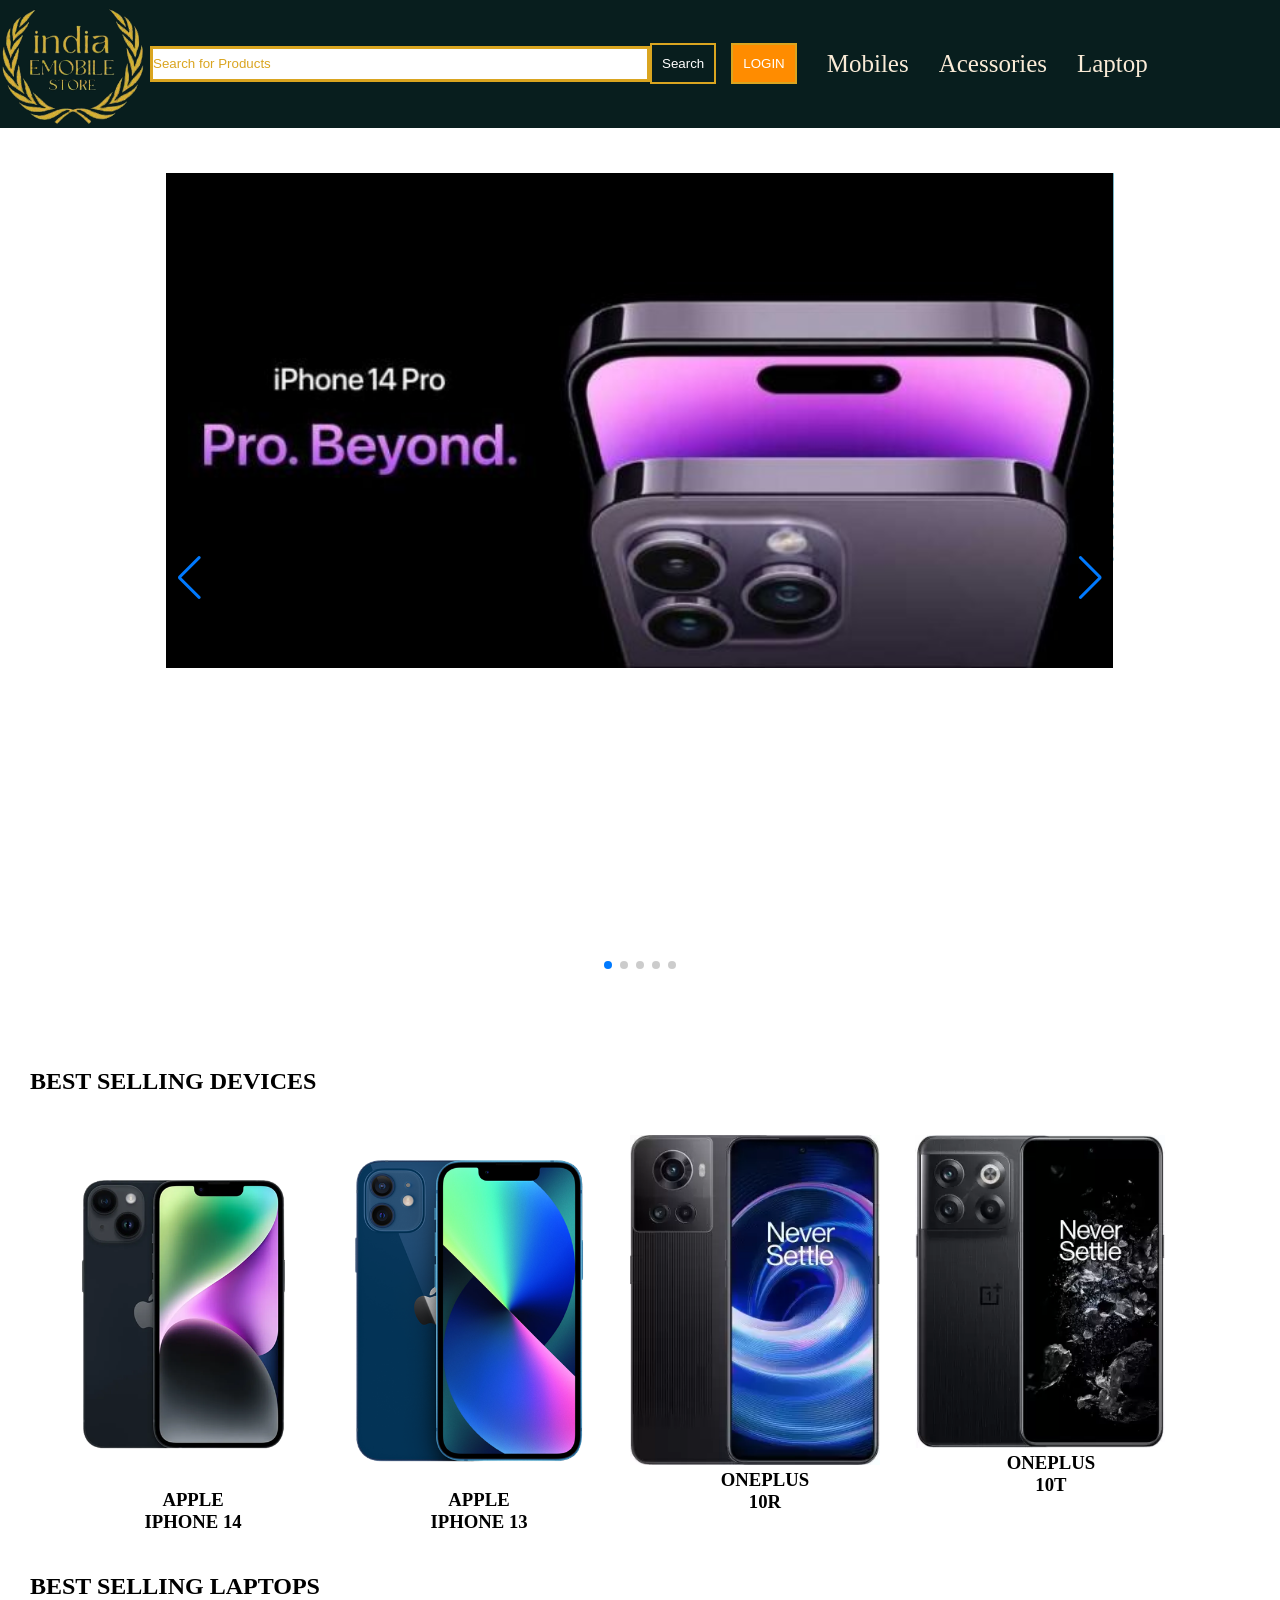
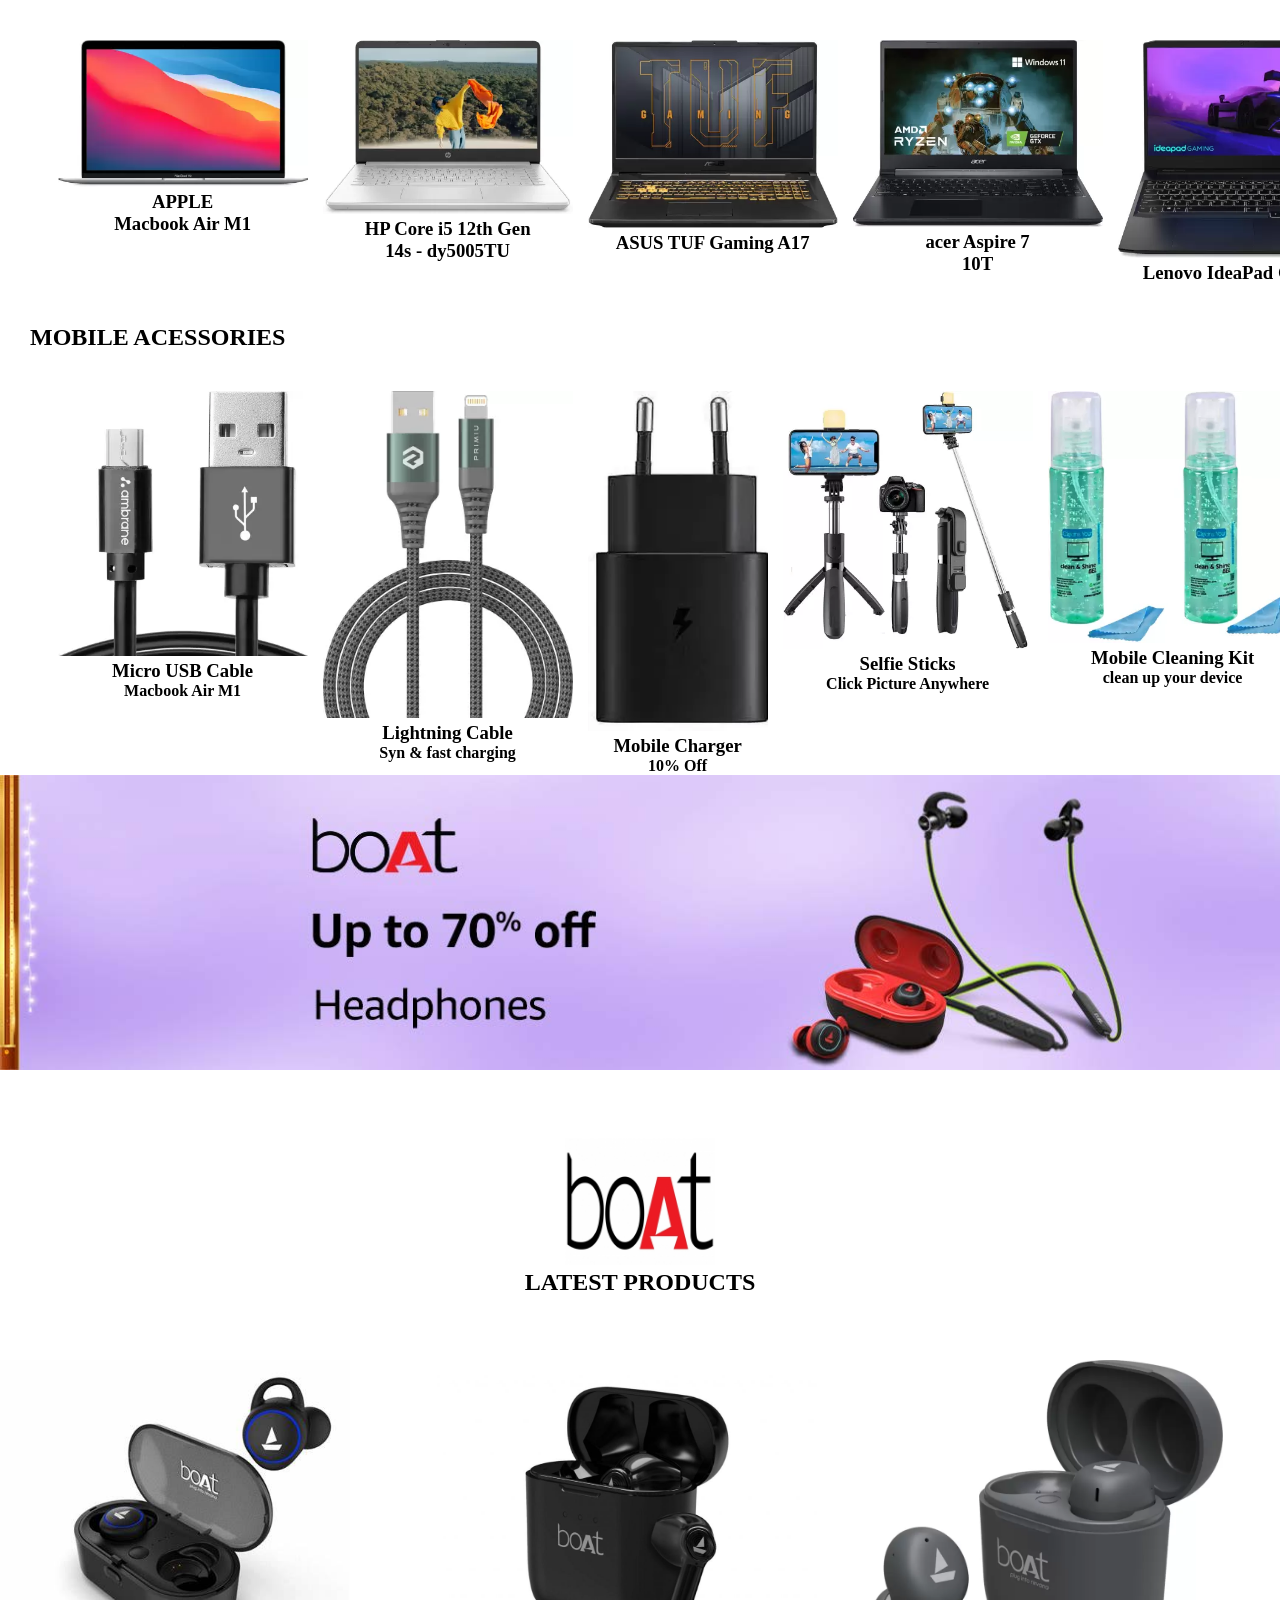
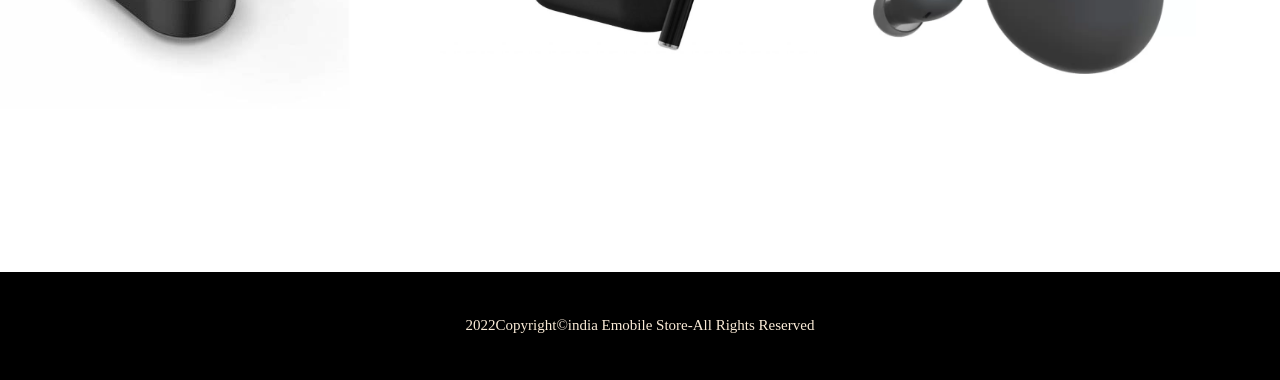
<file: e-mobile-store/index.html>
<!DOCTYPE html>
<html lang="en">

<head>
    <meta charset="UTF-8">
    <meta http-equiv="X-UA-Compatible" content="IE=edge">
    <meta name="viewport" content="width=device-width, initial-scale=1.0">
    <title>emobile store</title>
    <link rel="stylesheet" href="css/style.css">
    <link rel="stylesheet" href="css/utils.css">
    <link rel="stylesheet" href="https://cdn.jsdelivr.net/npm/swiper@8/swiper-bundle.min.css" />
</head>

<body>
    <header>
        <nav>
            <div class="logo"><img src="img/logo.png" width="150px" alt="logo"></div>
            <div class="search">
                <input type="text" name="" id="" placeholder="Search for Products">
                <button class="btn">Search</button>
            </div>
            <ul> 
                <li id="firstelement"></li>
                <li><a href="phone.html">Mobiles</a></li>
                <li><a href="acessories.html">Acessories</a></li>
                <li><a href="laptop.html">Laptop</a></li>
                <li id="username" style="color: #ff8c00;font-size: 1.3rem;font-weight: 500;"></li>
            </ul>
        </nav>
    </header>
    <main>
        <div class="slider">
            <div class="swiper">
                <div class="swiper-wrapper">
                    <div class="swiper-slide"><img src="img/iPhone.jpg" alt="img1"></div>
                    <div class="swiper-slide"><img src="img/sliderimg6.jpg" alt="img2"></div>
                    <div class="swiper-slide"><img src="img/sliderimg2.jpg" alt="img3"></div>
                    <div class="swiper-slide"><img src="img/sliderimg3.webp" alt="img4"></div>
                    <div class="swiper-slide"><img src="img/sliderimg5.jpg" alt="img5"></div>
                    ...
                </div>
                <div class="swiper-pagination"></div>
                <div class="swiper-button-prev"></div>
                <div class="swiper-button-next"></div>
            </div>
        </div>

        <body>
            <script src="https://cdn.jsdelivr.net/npm/swiper@8/swiper-bundle.min.js"></script>
            <script>
                const swiper = new Swiper('.swiper', {
                    autoplay: {
                        delay: 3000,
                        disableonInteraction: false,
                    },
                    loop: true,

                    pagination: {
                        el: '.swiper-pagination',
                        clickable: true,
                    },
                    navigation: {
                        nextEl: '.swiper-button-next',
                        prevEl: '.swiper-button-prev',
                    },
                });
            </script>
            <h2 class="my-2">BEST SELLING DEVICES</h2>
            <div class="cards">
                <div class="carditem">
                    <img src="img/iphone14.png" width="250px" alt="">
                    <div class="lines">
                        <h3 class="text-center">APPLE</h3>
                        <h3 class="text-center">IPHONE 14</h3>
                    </div>
                </div>
                <div class="carditem">
                    <img src="img/iphone13.png" width="250px" alt="">
                    <div class="lines">
                        <h3 class="text-center">APPLE</h3>
                        <h3 class="text-center">IPHONE 13</h3>
                    </div>
                </div>
                <div class="carditem">
                    <img src="img/oneplus 10r.png" width="250px" alt="">
                    <div class="lines">
                        <h3 class="text-center">ONEPLUS</h3>
                        <h3 class="text-center">10R</h3>
                    </div>
                </div>
                <div class="carditem">
                    <img src="img/oneplus 10t.webp" width="250px" alt="">
                    <div class="lines">
                        <h3 class="text-center">ONEPLUS</h3>
                        <h3 class="text-center">10T</h3>
                    </div>
                </div>
            </div>
            </div>
            <h2 class="my-2">BEST SELLING LAPTOPS</h2>
            <div class="cards">
                <div class="carditem">
                    <img src="img/MACBOOK AIR.webp" width="250px" alt="">
                    <div class="lines">
                        <h3 class="text-center">APPLE</h3>
                        <h3 class="text-center">Macbook Air M1</h3>
                    </div>
                </div>
                <div class="carditem">
                    <img src="img/HP CORE I5.webp" width="250px" alt="">
                    <div class="lines">
                        <h3 class="text-center">HP Core i5 12th Gen</h3>
                        <h3 class="text-center">14s - dy5005TU </h3>
                    </div>
                </div>
                <div class="carditem">
                    <img src="img/ASUS TUF.webp" width="250px" alt="">
                    <div class="lines">
                        <h3 class="text-center">ASUS TUF Gaming A17</h3>
                    </div>
                </div>
                <div class="carditem">
                    <img src="img/ACER.webp" width="250px" alt="">
                    <div class="lines">
                        <h3 class="text-center">acer Aspire 7</h3>
                        <h3 class="text-center">10T</h3>
                    </div>
                </div>
                <div class="carditem">
                    <img src="img/LENOVO.webp" width="250px" alt="">
                    <div class="lines">
                        <h3 class="text-center">Lenovo IdeaPad Gaming</h3>
                    </div>
                </div>
            </div>
            <h2 class="my-2">MOBILE ACESSORIES</h2>
            <div class="cards">
                <div class="carditem">
                    <img src="img/mobilecable.webp" width="250px" alt="">
                    <div class="lines">
                        <h3 class="text-center">Micro USB Cable</h3>
                        <h4 class="text-center">Macbook Air M1</h4>
                    </div>
                </div>
                <div class="carditem">
                    <img src="img/lightiningcable.webp" width="250px" alt="">
                    <div class="lines">
                        <h3 class="text-center">Lightning Cable</h3>
                        <h4 class="text-center">Syn & fast charging</h4>
                    </div>
                </div>
                <div class="carditem">
                    <img src="img/mobilecharger1.webp" width="180px" alt="">
                    <div class="lines">
                        <h3 class="text-center">Mobile Charger</h3>
                        <h4 class="text-center">10% Off</h4>
                    </div>
                </div>
                <div class="carditem">
                    <img src="img/selfiestick.webp" width="250px" alt="">
                    <div class="lines">
                        <h3 class="text-center">Selfie Sticks</h3>
                        <h4 class="text-center">Click Picture Anywhere</h4>
                    </div>
                </div>
                <div class="carditem">
                    <img src="img/mobilecleaningkit.webp" width="250px" alt="">
                    <div class="lines">
                        <h3 class="text-center">Mobile Cleaning Kit</h3>
                        <h4 class="text-center">clean up your device</h4>
                    </div>
                </div>
            </div>
            <div>
                <img width="1475px" src="img/boats1.jpg" alt="">
            </div>
            <section class="product mtop">
                <div class="container">
                  <div class="heading heading2">
                    <img width="150px" src="img/boatlogo.jpg" alt="">
                    <h2>LATEST PRODUCTS</h2>
                  </div>
          
                  <div class="content mtop grid">
                    <div class="box">
                      <div class="img">
                        <img width="350px" src="img/BOAT5.jpg" />
                      </div>
                      <div class="text">
                        <!-- <h3>BOAT</h3> -->
                        <!-- <h3>(Starlight Black,256GB)</h3> -->
                        <!-- <p><span>₹47999 </span> ₹31999</p> -->
                      </div>
                    </div>
                    <div class="box">
                      <div class="img">
                        <img width="380px" src="img/BOAT6.jpg" />
                      </div>
                      <div class="text">
                        <!-- <h3>BOAT</h3> -->
                        <!-- <h3>(Starry Black,256GB)</h3> -->
                        <!-- <p><span>₹37990</span>₹25999</p> -->
                      </div>
                    </div>
                    <div class="box">
                      <div class="img">
                        <img width="350px" src="img/BOAT4.webp" />
                      </div>
                      <div class="text">
                        <!-- <h3>BOAT</h3> -->
                        <!-- <h3>(Shimmer Gold,128GB)</h3> -->
                        <!-- <p><span>₹38999 </span> ₹29999</p> -->
                      </div>
                    </div>
                  </div>
                </div>
              </section>
    </main>
    </div>
    <footer class="flex-all-center">
        <p>2022Copyright&copy;india Emobile Store-All Rights Reserved</p>
    </footer>
    <script src="js/login.js"></script> 
</body>


</html>
</file>
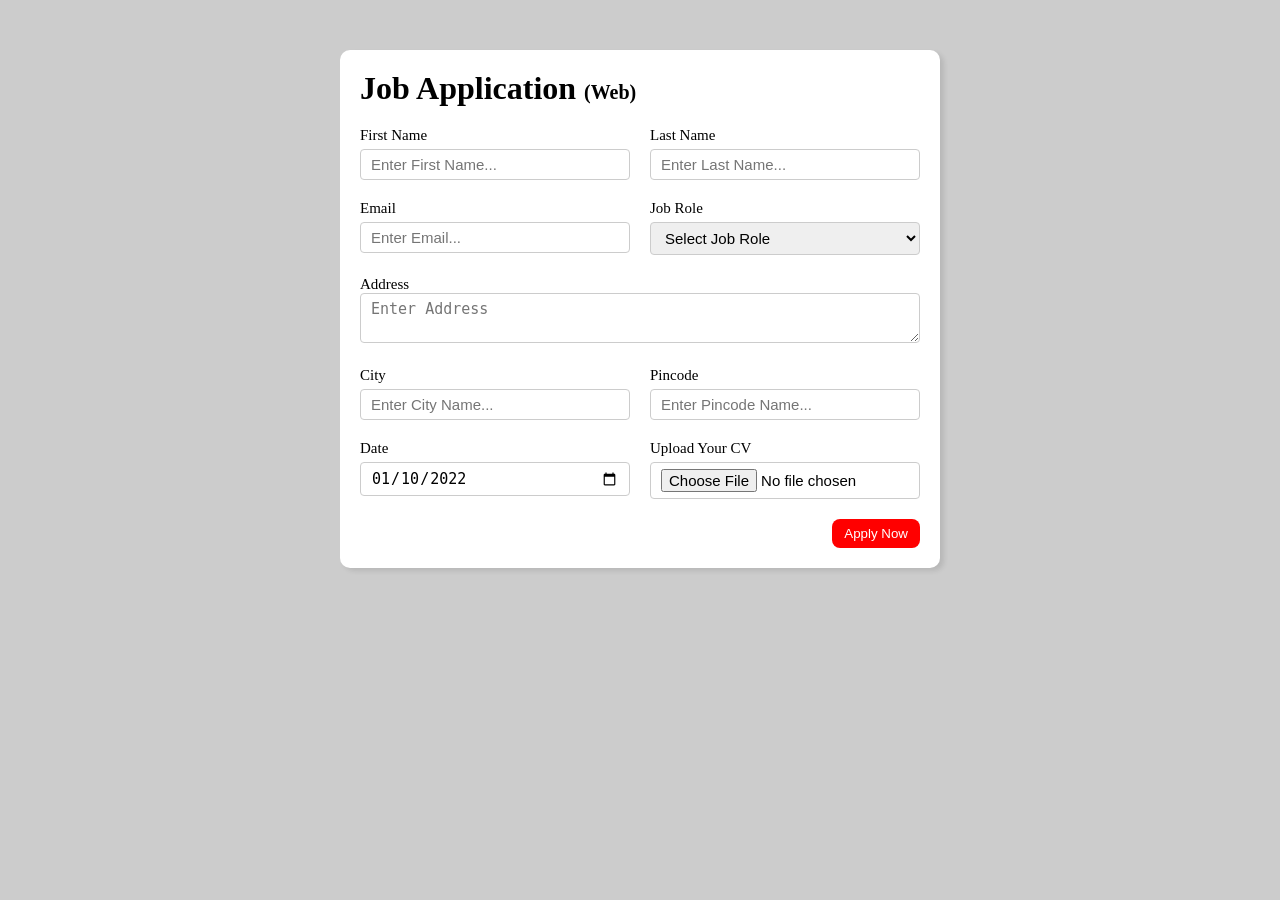
<file: form/index.html>
<!DOCTYPE html>
<html lang="en">
  <head>
    <meta charset="UTF-8" />
    <meta http-equiv="X-UA-Compatible" content="IE=edge" />
    <meta name="viewport" content="width=device-width, initial-scale=1.0" />
    <title>Job Application Form</title>
    <link rel="stylesheet" href="style.css" />
  </head>
  <body>
    <div class="container">
      <div class="apply_box">
        <h1>
          Job Application
          <span class="title_small">(Web)</span>
        </h1>
        <form action="">
          <div class="form_container">
            <div class="form_control">
              <label for="first_name"> First Name </label>
              <input
                id="first_name"
                name="first_name"
                placeholder="Enter First Name..."
              />
            </div>
            <div class="form_control">
              <label for="last_name"> Last Name </label>
              <input
                id="last_name"
                name="last_name"
                placeholder="Enter Last Name..."
              />
            </div>
            <div class="form_control">
              <label for="email"> Email </label>
              <input
                type="email"
                id="email"
                name="email"
                placeholder="Enter Email..."
              />
            </div>
            <div class="form_control">
              <label for="job_role"> Job Role </label>
              <select id="job_role" name="job_role">
                <option value="">Select Job Role</option>
                <option value="frontend">Frontend Developer</option>
                <option value="backend">Backend Developer</option>
                <option value="full_stack">Full Stack Developer</option>
                <option value="ui_ux">UI UX Designer</option>
              </select>
            </div>
            <div class="textarea_control">
              <label for="address"> Address </label>
              <textarea
                id="address"
                name="address"
                row="4"
                cols="50"
                placeholder="Enter Address"
              ></textarea>
            </div>
            <div class="form_control">
              <label for="city"> City </label>
              <input id="city" name="city" placeholder="Enter City Name..." />
            </div>
            <div class="form_control">
              <label for="pincode"> Pincode </label>
              <input
                type="number"
                id="pincode"
                name="pincode"
                placeholder="Enter Pincode Name..."
              />
            </div>
            <div class="form_control">
              <label for="date"> Date </label>
              <input value="2022-01-10" type="date" id="date" name="date" />
            </div>
            <div class="form_control">
              <label for="upload"> Upload Your CV </label>
              <input type="file" id="upload" name="upload" />
            </div>
          </div>
          <div class="button_container">
            <button type="submit">Apply Now</button>
          </div>
        </form>
      </div>
    </div>
  </body>
</html>
</file>
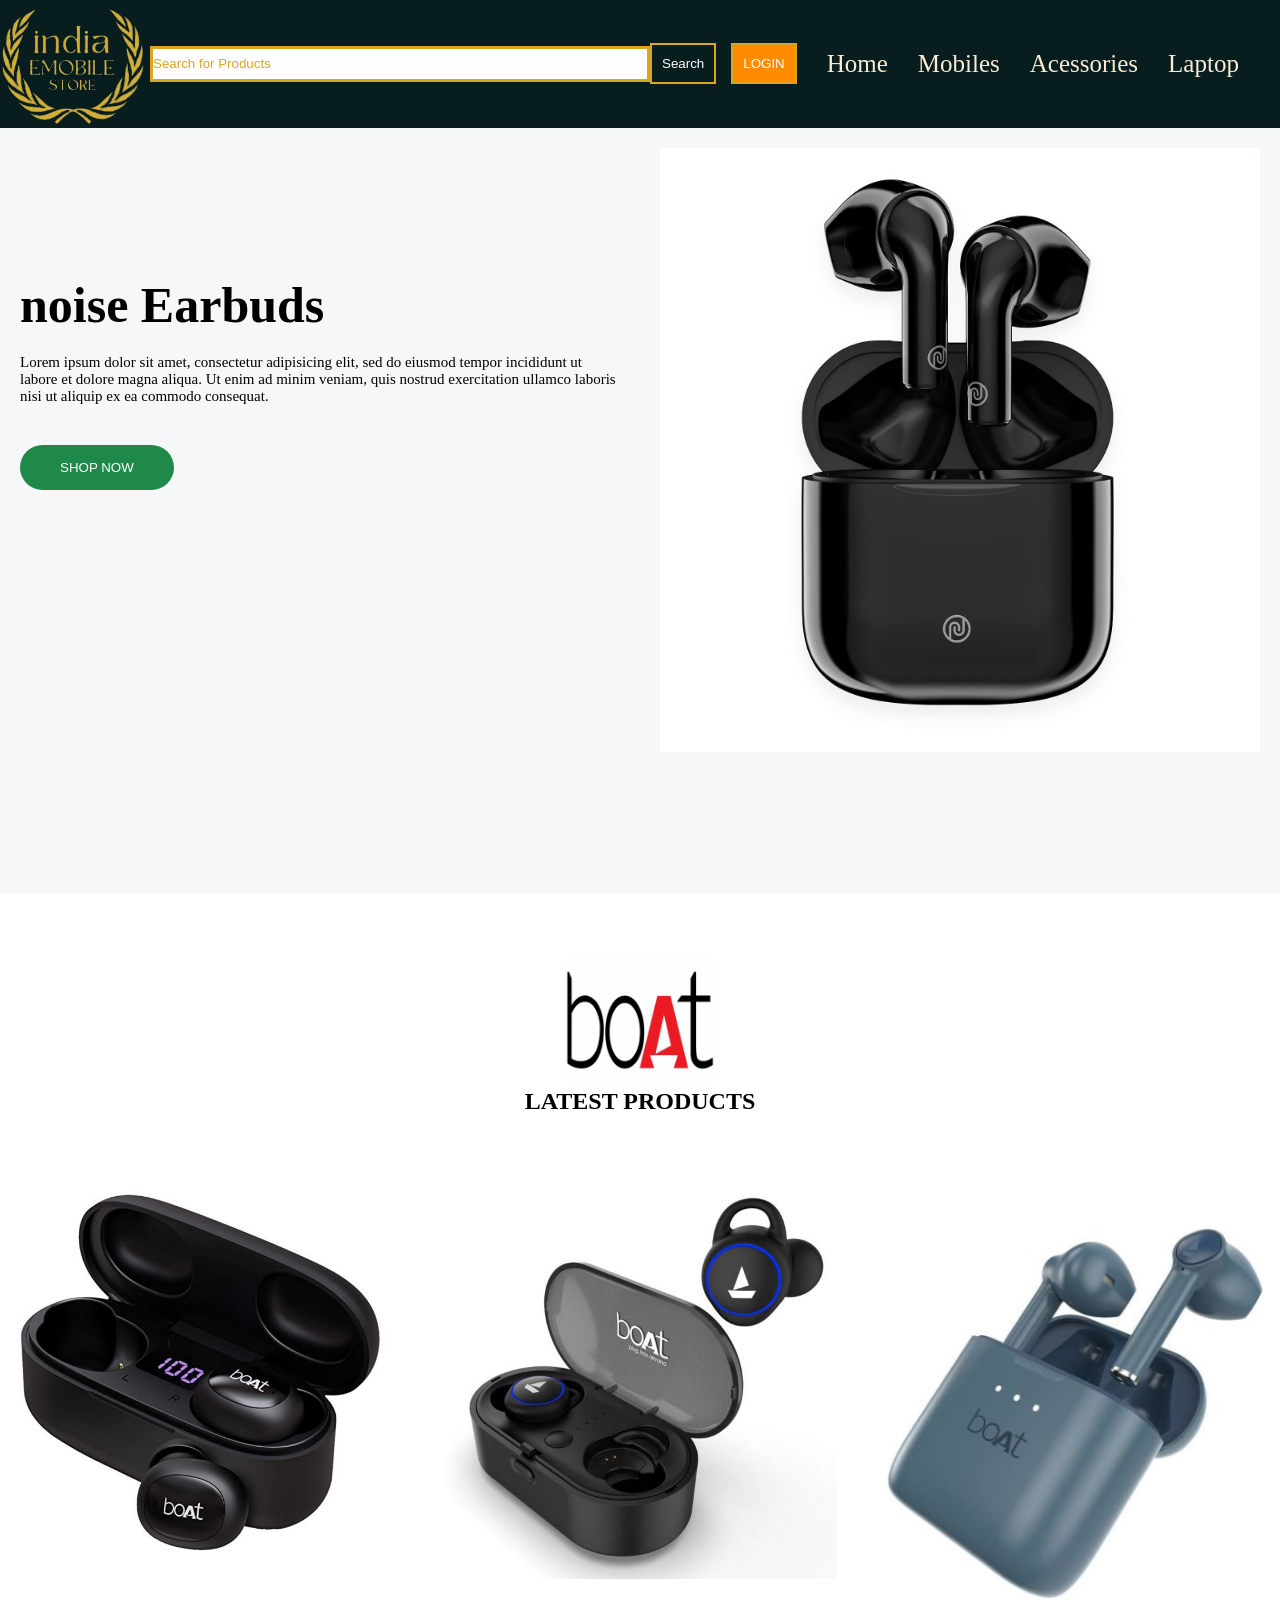
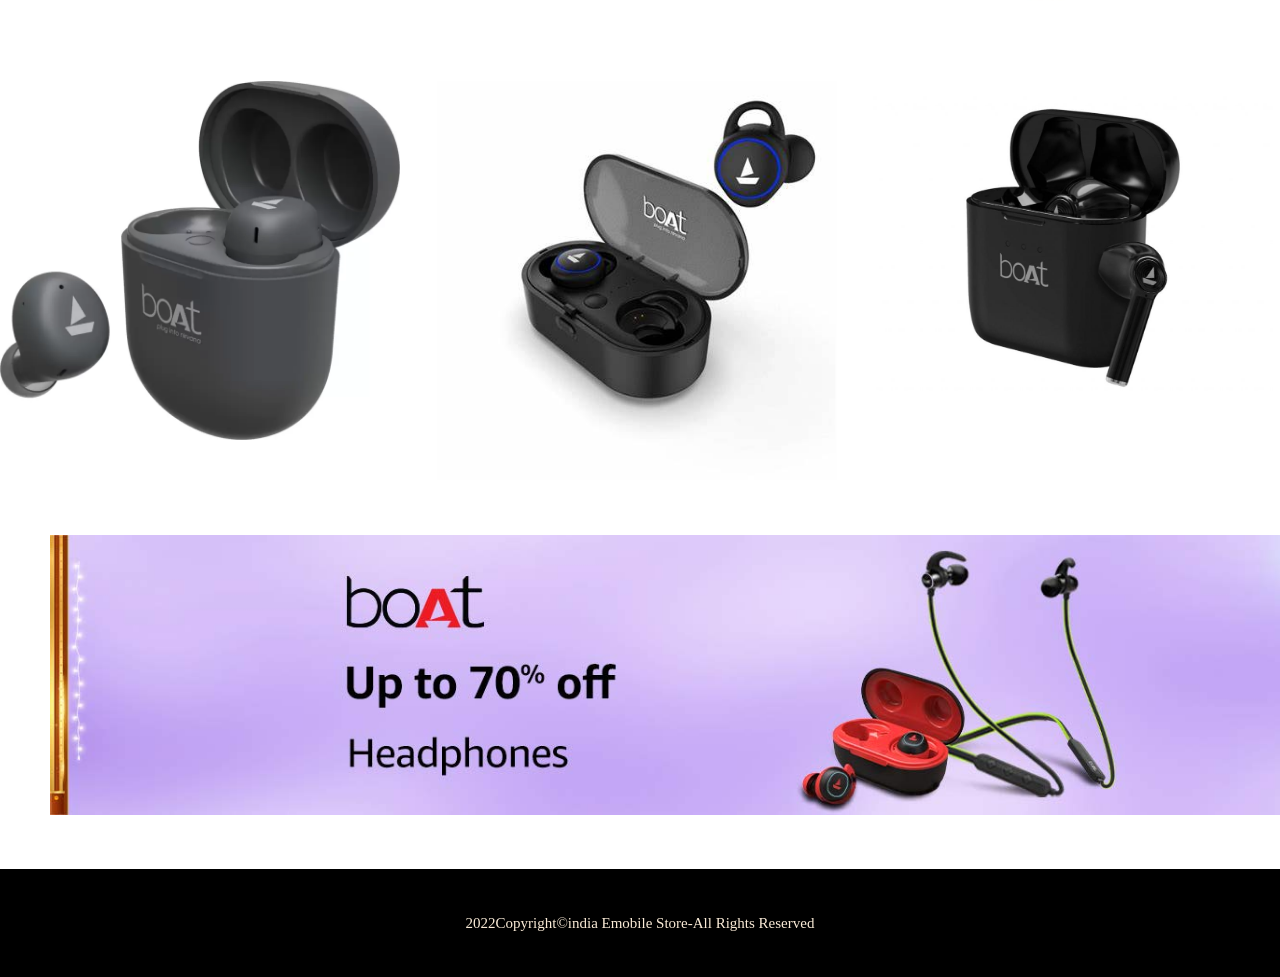
<file: e-mobile-store/acessories.html>
<!DOCTYPE html>
<html lang="en">
<head>
    <meta charset="UTF-8">
    <meta http-equiv="X-UA-Compatible" content="IE=edge">
    <meta name="viewport" content="width=device-width, initial-scale=1.0">
    <title>emobile store</title>
    <link rel="stylesheet" href="css/style.css">
    <link rel="stylesheet" href="css/utils.css">
</head>
<body>
    <header>
        <nav>
            <div class="logo"><img src="img/logo.png" width="150px" alt="logo"></div>
            <div class="search">
                <input type="text"name="" id="" placeholder="Search for Products">
                <button class="btn">Search</button>
            </div>
            <ul>
                <li id="firstelement"></li>
                <li><a href="index.html">Home</a></li>
                <li><a href="phone.html">Mobiles</a></li>
                <li><a href="acessories.html">Acessories</a></li>
                <li><a href="laptop.html">Laptop</a></li>
                <li id="username" style="color: #ff8c00;font-size: 1.3rem;font-weight: 500;"></li>
            </ul>
        </nav>
    </header>
    <section class="home">
        <div class="head_container">
          <div class="">
            <div class="slide">
              <div class="slide-content">
                <div class="left top">
                  <h1>noise Earbuds</h1>
                  <p>
                    Lorem ipsum dolor sit amet, consectetur adipisicing elit, sed
                    do eiusmod tempor incididunt ut labore et dolore magna aliqua.
                    Ut enim ad minim veniam, quis nostrud exercitation ullamco
                    laboris nisi ut aliquip ex ea commodo consequat.
                  </p>
                  <button class="btn1">SHOP NOW</button>
                </div>
                <div class="right">
                  <img src="img/noiseear.jpg" alt="" />
                </div>
              </div>
            </div>
          </div>
        </div>
      </section>
      <section class="product mtop">
        <div class="container">
          <div class="heading heading2">
            <img width="150px" src="img/boatlogo.jpg" alt="">
            <h2>LATEST PRODUCTS</h2>
          </div>
  
          <div class="content mtop grid">
            <div class="box">
              <div class="img">
                <img width="400px" src="img/BOAT1.jpeg" />
              </div>
            </div>
            <div class="box">
              <div class="img">
                <img width="400px" src="img/BOAT2.jpg" />
              </div>
            </div>
            <div class="box">
              <div class="img">
                <img width="400px" src="img/BOAT3.png" />
              </div>
            </div>
            <div class="box">
              <div class="img">
                <img width="400px" src="img/BOAT4.webp" />
                
              </div>
            </div>
            <div class="box">
              <div class="img">
                <img width="400px" src="img/BOAT5.jpg" />
              </div>
            </div>
            <div class="box">
              <div class="img">
                <img width="400px" src="img/BOAT6.jpg" />
              </div>
            </div>
          </div>
        </div>
      </section>
      <section style="margin: 50px;">
        <img width="1400px" src="img/boats1.jpg" alt="">
      </section>
    <footer class="flex-all-center">
        <p>2022Copyright&copy;india Emobile Store-All Rights Reserved</p>
    </footer>
    <script src="js/login.js"></script>  
</body>
</html>
</file>
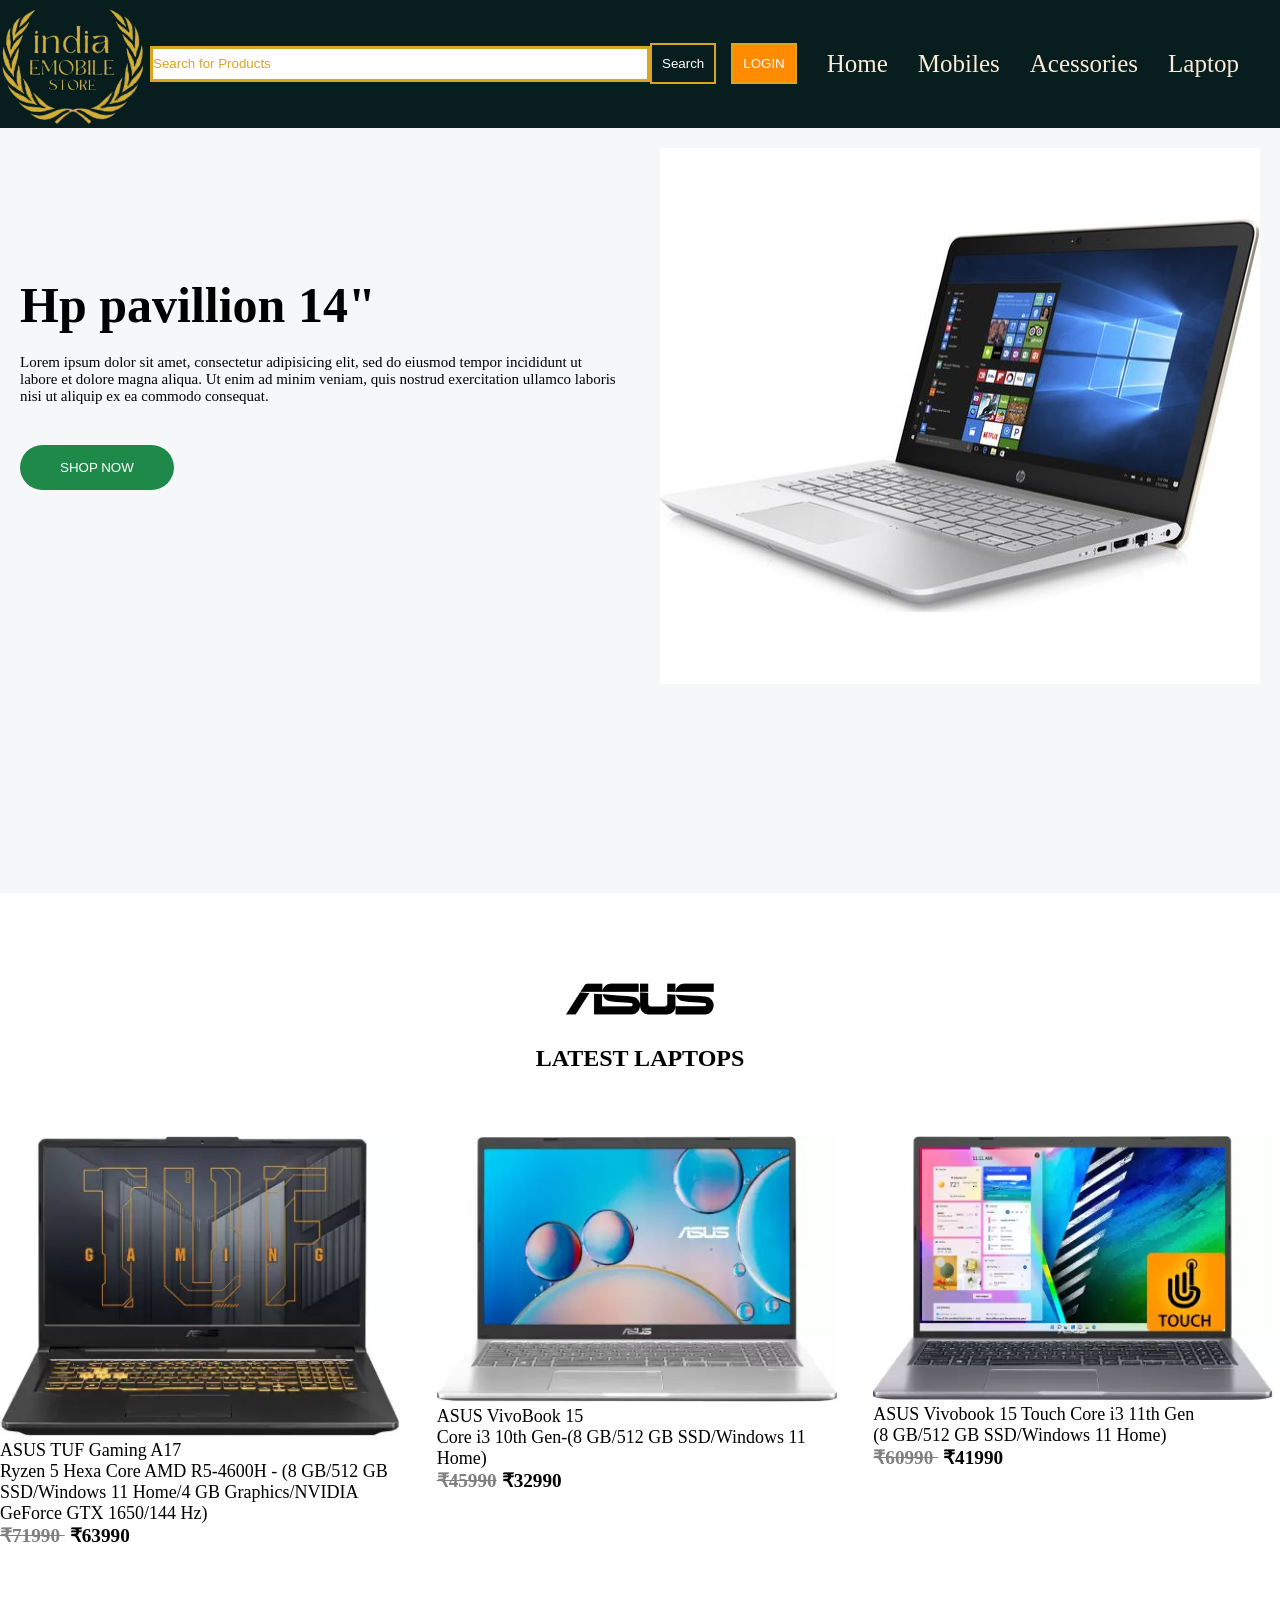
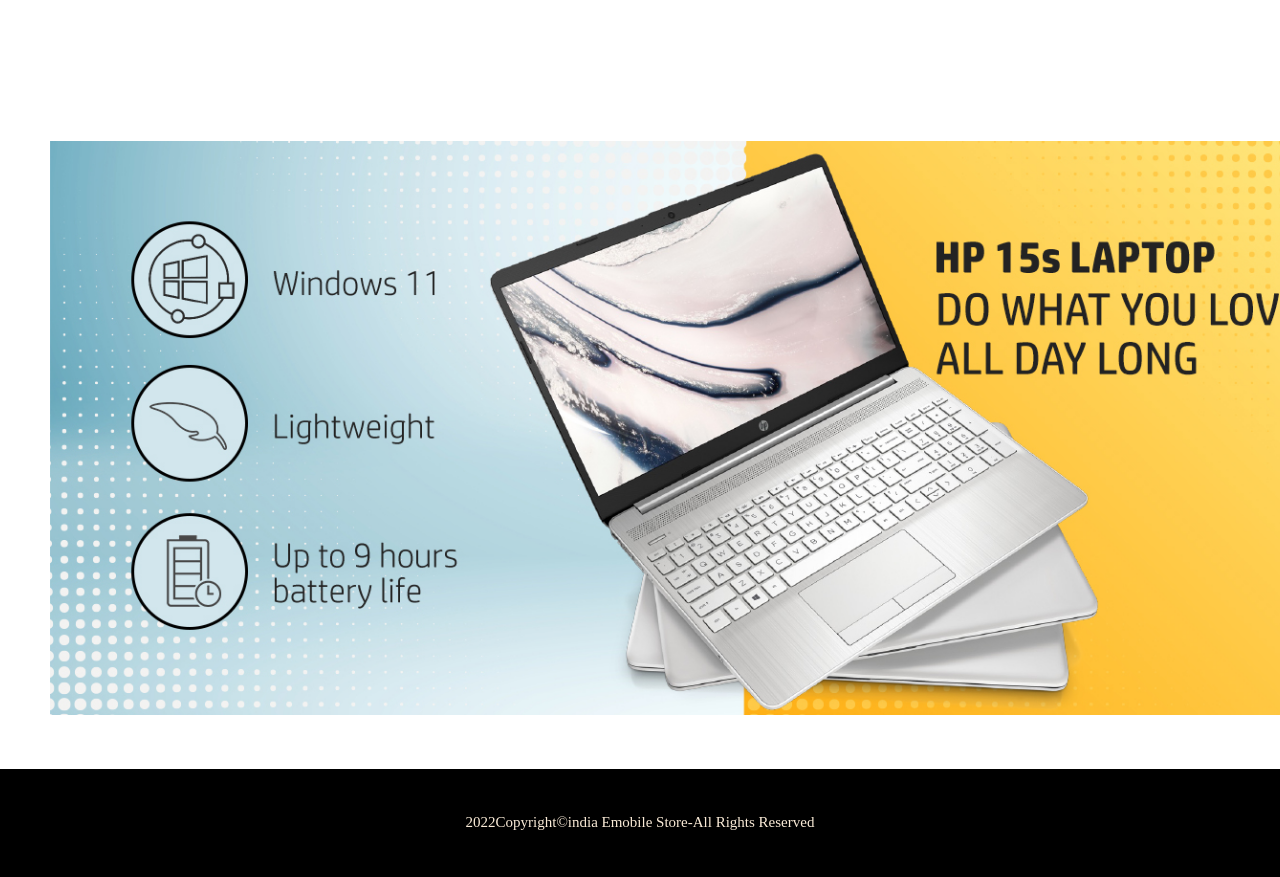
<file: e-mobile-store/laptop.html>
<!DOCTYPE html>
<html lang="en">
<head>
    <meta charset="UTF-8">
    <meta http-equiv="X-UA-Compatible" content="IE=edge">
    <meta name="viewport" content="width=device-width, initial-scale=1.0">
    <title>emobile store</title>
    <link rel="stylesheet" href="css/style.css">
    <link rel="stylesheet" href="css/utils.css">
</head>
<body>
    <header>
        <nav>
            <div class="logo"><img src="img/logo.png" width="150px" alt="logo"></div>
            <div class="search">
                <input type="text"name="" id="" placeholder="Search for Products">
                <button class="btn">Search</button>
            </div>
            <ul>
                <li id="firstelement"></li>
                <li><a href="index.html">Home</a></li>
                <li><a href="phone.html">Mobiles</a></li>
                <li><a href="acessories.html">Acessories</a></li>
                <li><a href="laptop.html">Laptop</a></li>
                <li id="username" style="color: #ff8c00;font-size: 1.3rem;font-weight: 500;"></li>
            </ul>
        </nav>
    </header>
    <section class="home">
        <div class="head_container">
          <div class="">
            <div class="slide">
              <div class="slide-content">
                <div class="left top">
                  <h1>Hp pavillion 14"</h1>
                  <p>
                    Lorem ipsum dolor sit amet, consectetur adipisicing elit, sed
                    do eiusmod tempor incididunt ut labore et dolore magna aliqua.
                    Ut enim ad minim veniam, quis nostrud exercitation ullamco
                    laboris nisi ut aliquip ex ea commodo consequat.
                  </p>
                  <button class="btn1">SHOP NOW</button>
                </div>
                <div class="right">
                  <img src="img/hppav14.jpg" alt="" />
                </div>
              </div>
            </div>
          </div>
        </div>
      </section>
      <section class="product mtop">
        <div class="container">
          <div class="heading heading2">
            <img width="150px" src="img/Asus-Logo.png" alt="">
            <h2>LATEST LAPTOPS</h2>
          </div>
  
          <div class="content mtop grid">
            <div class="box">
              <div class="img">
                <img width="400px" src="img/ASUS TUF.webp"/>
              </div>
              <div class="text">
                <h3>ASUS TUF Gaming A17</h3>
                <h3>Ryzen 5 Hexa Core AMD R5-4600H - (8 GB/512 GB SSD/Windows 11 Home/4 GB Graphics/NVIDIA GeForce GTX 1650/144 Hz)</h3>
                <p><span>₹71990 </span>₹63990</p>
              </div>
            </div>
            <div class="box">
              <div class="img">
                <img width="400px" src="img/ASUS15.webp" />
              </div>
              <div class="text">
                <h3>ASUS VivoBook 15</h3>
                <h3>Core i3 10th Gen-(8 GB/512 GB SSD/Windows 11 Home) </h3>
                <p><span>₹45990</span>₹32990</p>
              </div>
            </div>
            <div class="box">
              <div class="img">
                <img width="400px" src="img/ASUS15TOUCH.webp" />
              </div>
              <div class="text">
                <h3>ASUS Vivobook 15 Touch Core i3 11th Gen</h3>
                <h3>(8 GB/512 GB SSD/Windows 11 Home)</h3>
                <p><span>₹60990 </span> ₹41990</p>
              </div>
            </div>
          </div>
        </div>
      </section>
      <section style="margin: 50px;">
            <img width="1400px" src="img/sliderimg6.jpg" alt="">
      </section>
    <footer class="flex-all-center">
        <p>2022Copyright&copy;india Emobile Store-All Rights Reserved</p>
    </footer>
    <script src="js/login.js"></script> 
</body>
</html>
</file>
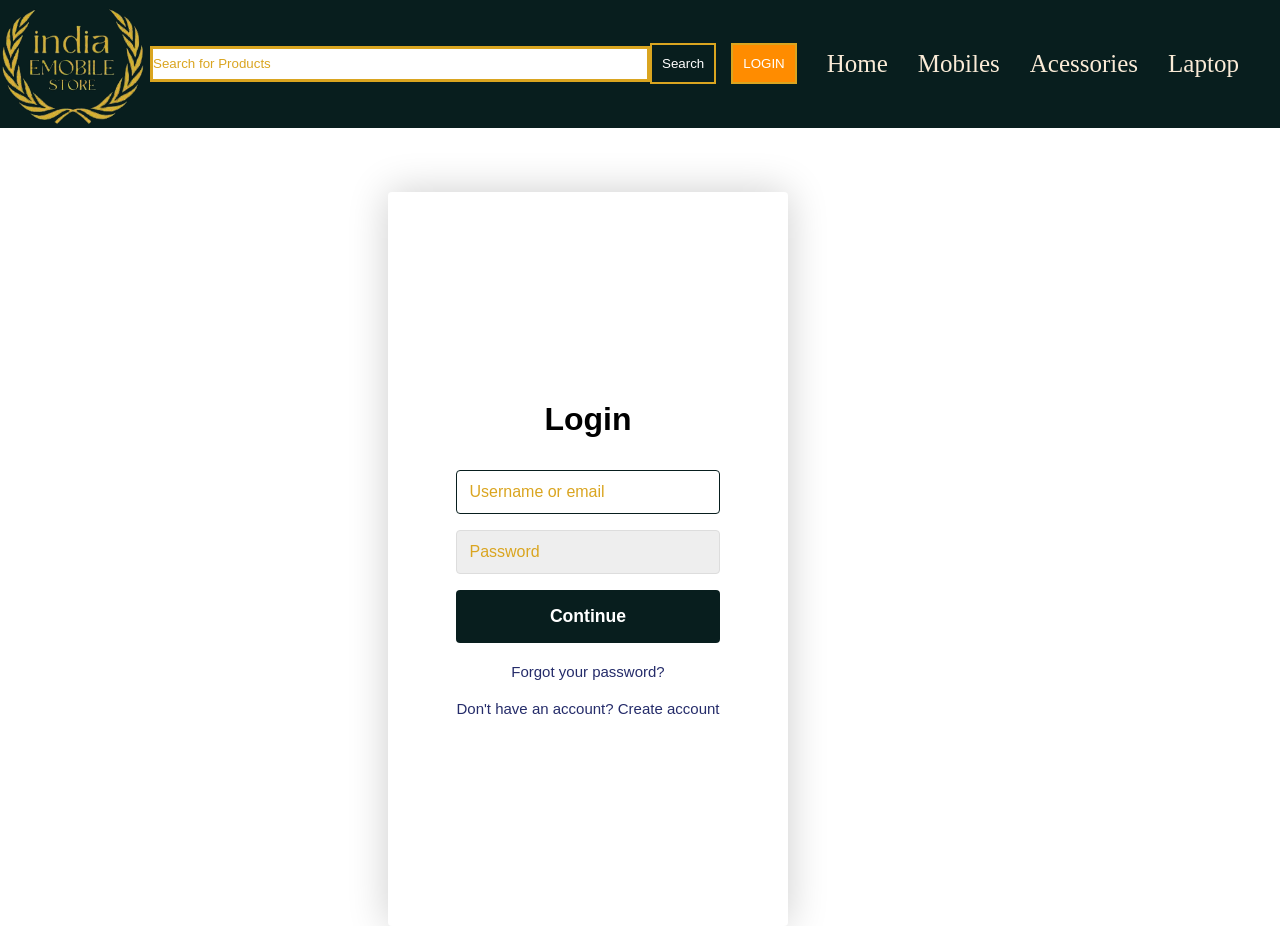
<file: e-mobile-store/login.html>
<!DOCTYPE html>
<html lang="en">
<head>
    <meta charset="UTF-8">
    <meta http-equiv="X-UA-Compatible" content="IE=edge">
    <meta name="viewport" content="width=device-width, initial-scale=1.0">
    <title>login</title>
    <link rel="stylesheet" href="css/style.css">
    <link rel="stylesheet" href="css/utils.css">
    <link rel="stylesheet" href="css/main.css">
</head>

<body>
    <header>
        <nav>
            <div class="logo"><img src="img/logo.png" width="150px" alt="logo"></div>
            <div class="search">
                <input type="text"name="" id="" placeholder="Search for Products">
                <button class="btn">Search</button>
            </div>
            <ul>
                <!-- <li><a href="login.html"><button class="login" id="loginbutton">LOGIN</button></a></li> -->
                <li id="firstelement"></li>
                <li><a href="index.html">Home</a></li>
                <li><a href="phone.html">Mobiles</a></li>
                <li><a href="acessories.html">Acessories</a></li>
                <li><a href="laptop.html">Laptop</a></li>
            </ul>
        </nav>
        <main>
            <div class="container">
                <form class="form" id="login">
                    <h1 class="form__title">Login</h1>
                    <div class="form__message form__message--error"></div>
                    <div class="form__input-group">
                        <input type="text" class="form__input" id="loginEmail" autofocus placeholder="Username or email">
                        <div class="form__input-error-message"></div>
                    </div>
                    <div class="form__input-group">
                        <input type="password" class="form__input" id="loginPassword" autofocus placeholder="Password">
                        <div class="form__input-error-message"></div>
                    </div>
                    <button class="form__button" type="submit">Continue</button>
                    <p class="form__text">
                        <a href="#" class="form__link">Forgot your password?</a>
                    </p>
                    <p class="form__text">
                        <a class="form__link" href="./" id="linkCreateAccount">Don't have an account? Create account</a>
                    </p>
                </form>
                <form class="form form--hidden" id="createAccount">
                    <h1 class="form__title">Create Account</h1>
                    <div class="form__message form__message--error"></div>
                    <div class="form__input-group">
                        <input type="text" id="UserName" class="form__input" autofocus placeholder="Name">
                        <div class="form__input-error-message"></div>
                    </div>
                    <div class="form__input-group">
                        <input type="text" id="RegisterEmail" class="form__input" autofocus placeholder="Email Address">
                        <div class="form__input-error-message"></div>
                    </div>
                    <div class="form__input-group">
                        <input type="password" id="RegisterPassword" class="form__input" autofocus placeholder="Password">
                        <div class="form__input-error-message"></div>
                    </div>
                    <div class="form__input-group">
                        <input type="password" id="RegisterPasswordConf" class="form__input" autofocus placeholder="Confirm password">
                        <div class="form__input-error-message"></div>
                    </div>
                    <button class="form__button" type="submit">Continue</button>
                    <p class="form__text">
                        <a class="form__link" href="./" id="linkLogin">Already have an account? Sign in</a>
                    </p>
                </form>
            </div>
            <script src="js/main.js"></script> 
            <script src="js/login.js"></script> 
             
        </main>
    </header>
</body>
</html>
</file>
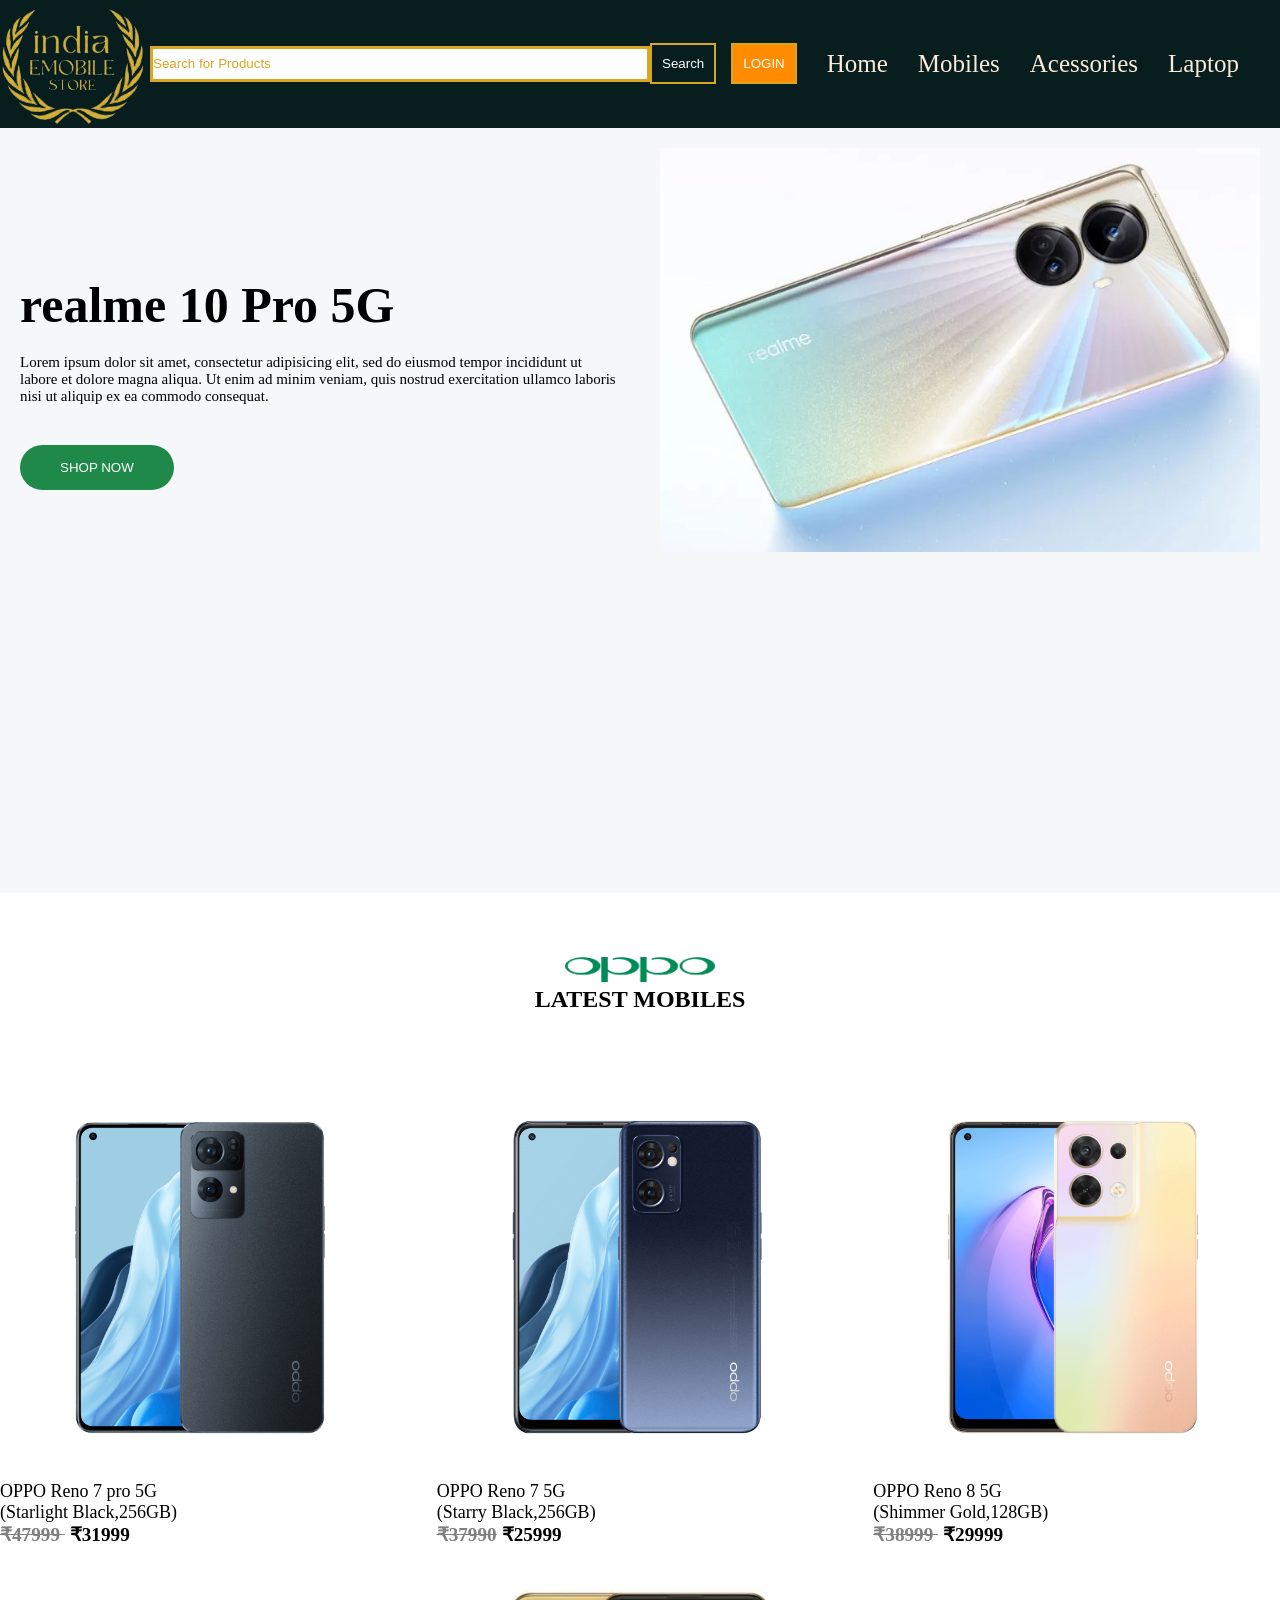
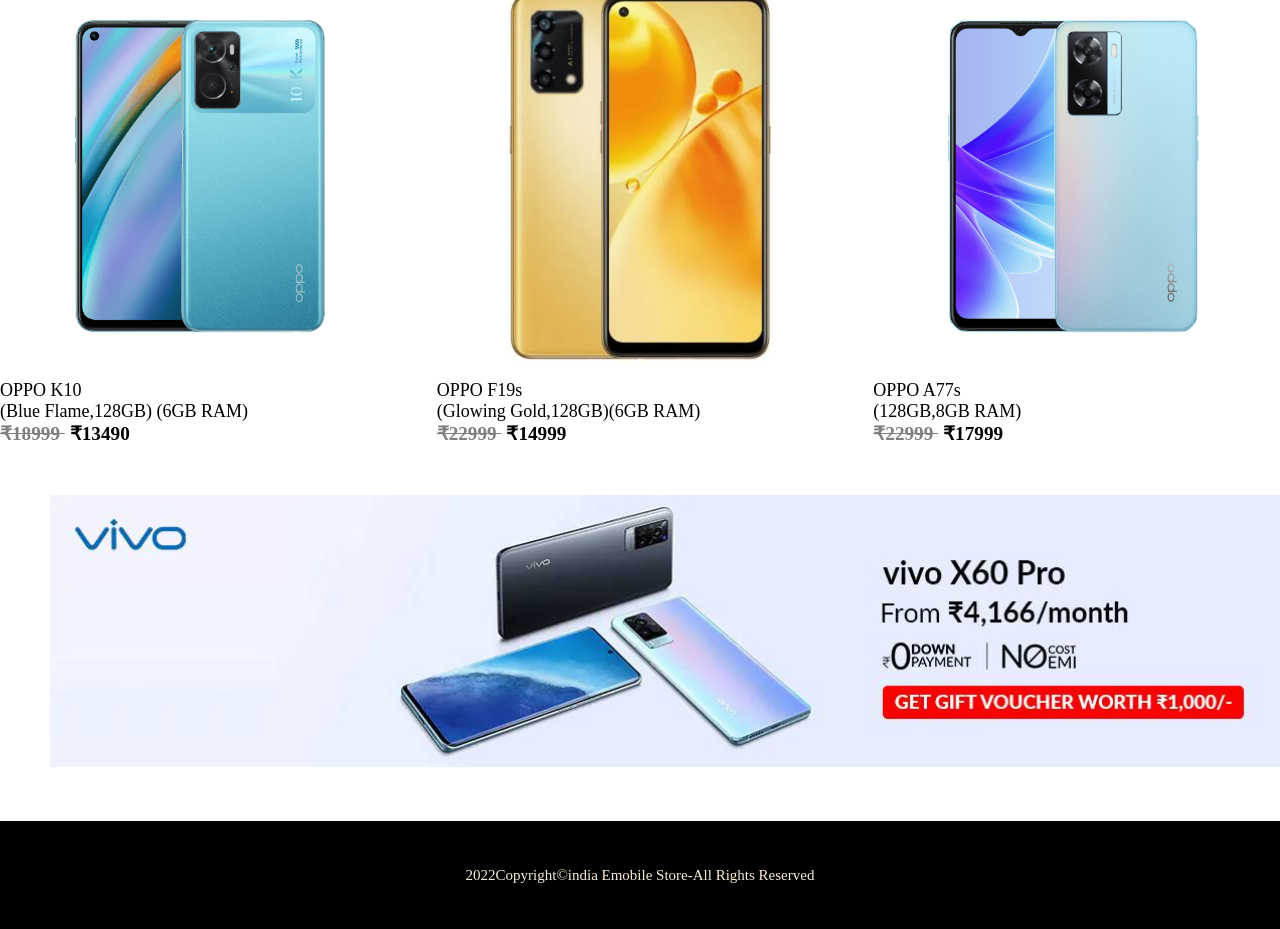
<file: e-mobile-store/phone.html>
<!DOCTYPE html>
<html lang="en">
<head>
    <meta charset="UTF-8">
    <meta http-equiv="X-UA-Compatible" content="IE=edge">
    <meta name="viewport" content="width=device-width, initial-scale=1.0">
    <title>emobile store</title>
    <link rel="stylesheet" href="css/style.css">
    <link rel="stylesheet" href="css/utils.css">
</head>
<body>
  <header>
        <nav>    
            <div class="logo"><img src="img/logo.png" width="150px" alt="logo"></div>
            <div class="search">
                <input type="text"name="" id="" placeholder="Search for Products">
                <button class="btn">Search</button>
            </div>
            <ul>
              <li id="firstelement"></li>
                <li><a href="index.html">Home</a></li>
                <li><a href="phone.html">Mobiles</a></li>
                <li><a href="acessories.html">Acessories</a></li>
                <li><a href="laptop.html">Laptop</a></li>
                <li id="username" style="color: #ff8c00;font-size: 1.3rem;font-weight: 500;"></li>
            </ul>
        </nav>
    </header>
    <section class="home">
        <div class="head_container">
          <div class="">
            <div class="slide">
              <div class="slide-content">
                <div class="left top">
                  <h1>realme 10 Pro 5G</h1>
                  <p>
                    Lorem ipsum dolor sit amet, consectetur adipisicing elit, sed
                    do eiusmod tempor incididunt ut labore et dolore magna aliqua.
                    Ut enim ad minim veniam, quis nostrud exercitation ullamco
                    laboris nisi ut aliquip ex ea commodo consequat.
                  </p>
                  <button class="btn1">SHOP NOW</button>
                </div>
                <div class="right">
                  <img src="img/realme-10-pro.webp" alt="" />
                </div>
              </div>
            </div>
          </div>
        </div>
      </section>
      <section class="product mtop">
        <div class="container">
          <div class="heading heading2">
            <img width="150px" src="img/OPPO_logo.png" alt="">
            <h2>LATEST MOBILES</h2>
          </div>
  
          <div class="content mtop grid">
            <div class="box">
              <div class="img">
                <img width="400px" src="img/oppo.png" />
              </div>
              <div class="text">
                <h3>OPPO Reno 7 pro 5G</h3>
                <h3>(Starlight Black,256GB)</h3>
                <p><span>₹47999 </span> ₹31999</p>
              </div>
            </div>
            <div class="box">
              <div class="img">
                <img width="400px" src="img/oppo2.png" />
              </div>
              <div class="text">
                <h3>OPPO Reno 7 5G</h3>
                <h3>(Starry Black,256GB)</h3>
                <p><span>₹37990</span>₹25999</p>
              </div>
            </div>
            <div class="box">
              <div class="img">
                <img width="400px" src="img/oppo3.png" />
              </div>
              <div class="text">
                <h3>OPPO Reno 8 5G</h3>
                <h3>(Shimmer Gold,128GB)</h3>
                <p><span>₹38999 </span> ₹29999</p>
              </div>
            </div>
            <div class="box">
              <div class="img">
                <img width="400px" src="img/oppo4.png" />
                
              </div>
              <div class="text">
                <h3>OPPO K10  </h3>
                 <h3>  (Blue Flame,128GB)  (6GB RAM)</h3> 
                <p><span>₹18999 </span> ₹13490</p>
              </div>
            </div>
            <div class="box">
              <div class="img">
                <img width="400px" src="img/Oppo-F19s-500x500.webp" />
              </div>
              <div class="text">
                <h3>OPPO F19s</h3>
                <h3>(Glowing Gold,128GB)(6GB RAM)</h3>
                <p><span>₹22999 </span> ₹14999</p>
              </div>
            </div>
            <div class="box">
              <div class="img">
                <img width="400px" src="img/oppo6.png" />
              </div>
              <div class="text">
                <h3>OPPO A77s</h3>
                <h3>(128GB,8GB RAM)</h3>
                <p><span>₹22999 </span>₹17999</p>
              </div>
            </div>
          </div>
        </div>
      </section>
      <section style="margin: 50px;">
            <img width="1410px" src="img/vivo-slide.jpg" alt="">
      </section>
    <footer class="flex-all-center">
        <p>2022Copyright&copy;india Emobile Store-All Rights Reserved</p>
    </footer>
    <script src="js/login.js"></script> 
</body>
</html>
</file>
<file: e-mobile-store/css/style.css>
@import url("https://fonts.googleapis.com/css2?family=Poppins:wght@300;400;500;600;700;800;900&display=swap");
:root{  
  --color:rgb(8, 30, 30);
  --green:rgb(30, 137, 73);
  --gray: #F6F7F8;
  --yellow: #FFD200;
  --dark: rgb(18, 82, 82); 
}
*{
    margin: 0px;
    padding: 0;
    box-sizing: border-box;
}
header{display: flex;
    position: sticky;
    top: 0;
}
header{background-color: rgb(8, 30, 30);}
nav ul{
    display: flex;
justify-content:flex-start;
align-items:center;
 }
nav ul li{list-style-type: none;
padding: 0 15px;}
nav ul li a{text-decoration: none;
    color: antiquewhite;
    font-size: 25px;
}
nav ul li a:hover{
   color: rgb(226, 176, 51) ;
   font-weight:bolder;
}
nav{
    display: flex;
}
.logo{display: flex;}
.search{
    display: flex;
    align-items: center;
}
.search input{
    width: 500px;
    height: 36px;
    border: 3px solid goldenrod;
}
::placeholder{color:goldenrod;}
.btn{color:white;
    border: 2px solid goldenrod;
background-color: rgb(8, 30, 30);
padding: 11px 10px;
cursor: pointer;}
.btn:hover{font-weight: 700;}
.login{color:white;
    border: 2px solid goldenrod;
background-color:darkorange;
padding: 11px 10px;
cursor: pointer;}
.login:hover{font-weight:600;}
.container{
    min-height: calc(100vh - 58px - 12vh);
}
.slider{position: static;
    width:100% ;
    height: 100vh;
    display: flex;
    align-items: center;
    justify-content: center;

}
.swiper{
    width: 74%;
    height: 90%;
}
.swiper-slide img{
    width: 100%;
}
.cards{
    max-width: 91vw;
    margin: auto;
    display: grid;
    grid-gap: 15px 15px;
     grid-template-columns: auto auto auto auto auto;
}
.cards img:hover{
    width:17vw ;
    opacity: 0.9;
}

 footer{
    height: 12vh;
    background-color: black;color: antiquewhite;
} 
.home img {
    width: 100%;
    height: 100%;
  }
  
  .top {
    margin-top: 10%;
  }
  
  .mtop {
    margin-top: 5%;
  }
  
  .left,
  .right {
    width: 50%;
    padding: 20px;
  }
  
  .home {
    background: var(--gray);
    height: 85vh;
  }
  .slide-content{
    display: flex;
  }
  .slide {
    width: 100%;
    height: 70vh;
  }
  
  .slide h3 {
    color: var(--color);
    font-weight: 400;
    letter-spacing: 2px;
    margin-top: 20px;
    margin-bottom: 20px;
  }
  
  .slide h1 {
    font-size: 50px;
  }
  
  p {
    margin-top: 20px;
    margin-bottom: 20px;
    font-size: 15px;
  }
  
  .btn1 {
    background: var(--green);
    padding: 15px 40px;
    outline: none;
    border: none;
    border-radius: 50px;
    color: white;
    text-transform: uppercase;
    transition: 0.5s;
    cursor: pointer;
    margin-top: 20px;
    margin-bottom: 20px;
  }
  
  .btn1:hover {
    background: black;
  }
  .grid {
    display: grid;
    grid-template-columns: repeat(3, 1fr);
    grid-gap: 30px;
  }
  
  .heading2 {
    text-align: center;
  }
  
  .heading2::after {
    left: 47%;
  }
  
  .product .img {
    cursor: pointer;
  }
  
  .product .content {
    text-align: left;
  }
  
  .product .text h3 {
    font-weight: 400;
    font-size: 18px;
  }
  
  .product .text p {
    margin: 0;
    font-size: larger;
    font-weight: bolder;
  }
  
  .product .text p span {
    text-decoration: line-through;
    opacity: 0.5;
    margin-right: 5px;
  }
</file>
<file: e-mobile-store/css/utils.css>
.flex-all-center{
    display: flex;
    justify-content: center;
    align-items: center;
}
.text-center{
    text-align: center;
    
}
.text-center h4{
    
}
.my-2{
    margin: 40px 30px;
}
</file>
<file: form/style.css>
* {
  margin: 0;
  padding: 0;
  box-sizing: border-box;
}

body {
  background-color: #ccc;
}
.container {
  max-width: 900px;
  margin: 0 auto;
}

.apply_box {
  max-width: 600px;
  padding: 20px;
  background-color: white;
  margin: 0 auto;
  margin-top: 50px;
  box-shadow: 4px 3px 5px rgba(1, 1, 1, 0.1);
  border-radius: 10px;
}

.title_small {
  font-size: 20px;
}

.form_container {
  margin-top: 20px;
  display: grid;
  grid-template-columns: repeat(auto-fit, minmax(200px, 1fr));
  gap: 20px;
}
.form_control {
  display: flex;
  flex-direction: column;
}

label {
  font-size: 15px;
  margin-bottom: 5px;
}

input,
select,
textarea {
  padding: 6px 10px;
  border: 1px solid #ccc;
  border-radius: 4px;
  font-size: 15px;
}

input:focus {
  outline-color: red;
}

.button_container {
  display: flex;

  justify-content: flex-end;
  margin-top: 20px;
}
button {
  background-color: red;
  border: transparent solid 2px;
  padding: 5px 10px;
  color: white;
  border-radius: 8px;
  transition: 0.3s ease-in;
}
button:hover {
  background-color: #ccc;
  border: 2px solid red;
  color: black;
  transition: 0.3s ease-out;
  cursor: pointer;
}
.textarea_control {
  grid-column: 1 / span 2;
}
.textarea_control textarea {
  width: 100%;
}

@media (max-width: 460px) {
  .textarea_control {
    grid-column: 1 / span 1;
  }
} ;
</file>
<file: e-mobile-store/css/main.css>
.container{
    --color-primary:  rgb(8, 30, 30);
    --color-primary-dark: rgb(8, 30, 30);
    --color-secondary: #252c6a;
    --color-error: #cc3333;
    --color-success: #4bb544;
    --border-radius: 4px;

    margin: 0;
    display: flex;
    align-items: center;
    justify-content: center;
}
.container {
    width: 400px;
    max-width: 400px;
    margin: 1rem;
    padding: 2rem;
    box-shadow: 0 0 40px rgba(0, 0, 0, 0.2);
    border-radius: var(--border-radius);
    background: #ffffff;
    position: absolute;
    top: 176px;
    right: 476px;
}

.container,
.form__input,
.form__button {
    font: 500 1rem 'Quicksand', sans-serif;
}

.form--hidden {
    display: none;
}

.form > *:first-child {
    margin-top: 0;
}

.form > *:last-child {
    margin-bottom: 0;
}

.form__title {
    margin-bottom: 2rem;
    text-align: center;
}

.form__message {
    text-align: center;
    margin-bottom: 1rem;
}

.form__message--success {
    color: var(--color-success);
}

.form__message--error {
    color: var(--color-error);
}

.form__input-group {
    margin-bottom: 1rem;
}

.form__input {
    display: block;
    width: 100%;
    padding: 0.75rem;
    box-sizing: border-box;
    border-radius: var(--border-radius);
    border: 1px solid #dddddd;
    outline: none;
    background: #eeeeee;
    transition: background 0.2s, border-color 0.2s;
}

.form__input:focus {
    border-color: var(--color-primary);
    background: #ffffff;
}

.form__input--error {
    color: var(--color-error);
    border-color: var(--color-error);
}

.form__input-error-message {
    margin-top: 0.5rem;
    font-size: 0.85rem;
    color: var(--color-error);
}

.form__button {
    width: 100%;
    padding: 1rem 2rem;
    font-weight: bold;
    font-size: 1.1rem;
    color: #ffffff;
    border: none;
    border-radius: var(--border-radius);
    outline: none;
    cursor: pointer;
    background: var(--color-primary);
}

.form__button:hover {
    background: var(--color-primary-dark);
}

.form__button:active {
    transform: scale(0.98);
}

.form__text {
    text-align: center;
}

.form__link {
    color: var(--color-secondary);
    text-decoration: none;
    cursor: pointer;
}

.form__link:hover {
    text-decoration: underline;
}
</file>
